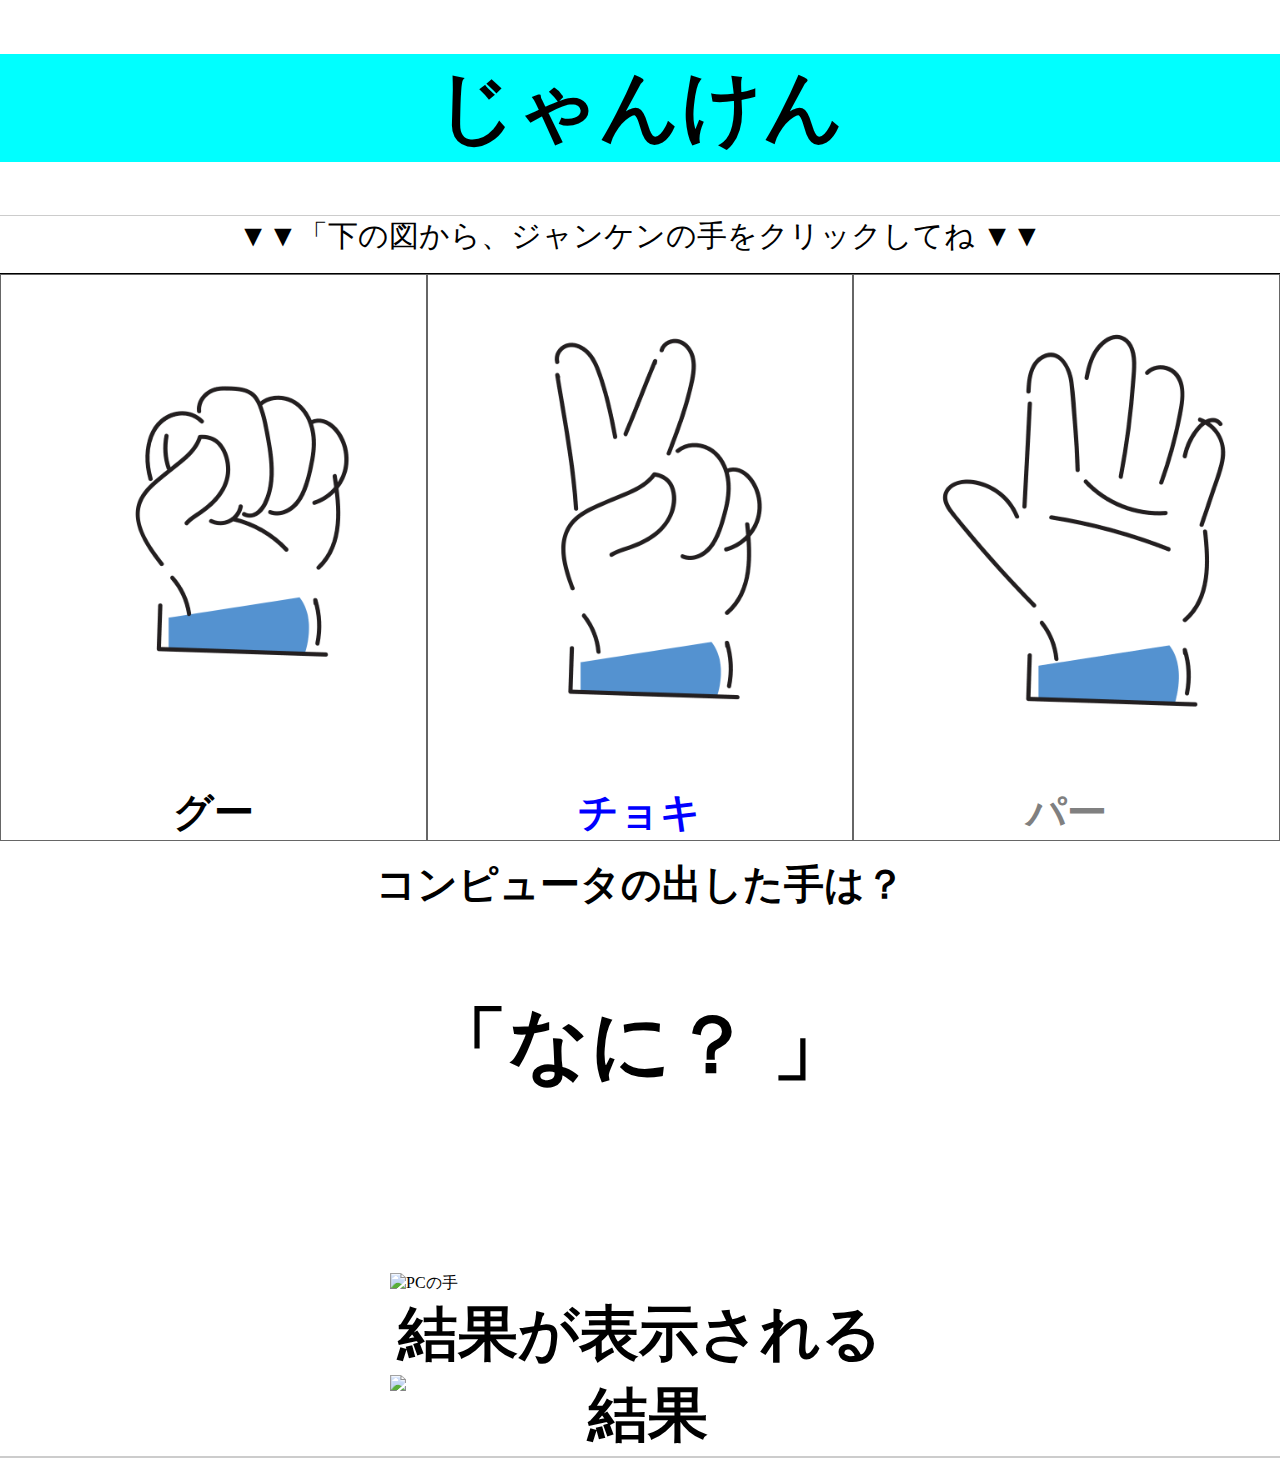
<file: zyanken/janken_index.html>
<!DOCTYPE html>
<html>

<head>
    <meta charset="utf-8">
    <meta name="viewport" content="width=device-width">
    <link rel="stylesheet" href="css/sample_try_2.css">
    <title>じゃんけん</title>
</head>

<body>

    <header>
        <h1 class="janken">じゃんけん</h1>
    </header>

    <main>
        <div class="setumei"> 
            ▼▼「下の図から、ジャンケンの手をクリックしてね ▼▼
        </div>

        <ul>
            <li id="gu_btn"><img src="img/guu.png" alt="ジャンケングーの図">グー</li>
            <li id="cho_btn"> <img src="img/cyoki.png" alt="">チョキ</li>
            <li id="par_btn"> <img src="img/paa.png" alt=""> パー</li>
        </ul>

        <div class="setumei_2">
            コンピュータの出した手は？
            <p id="nani">「<span id="pc_hands">なに？
             </span>」</p>
        </div>

        <img id="jazimentimg" alt="PCの手" />

        <div id="judgment">
            結果が表示される
            <img id="judgment_kekka" alt="結果" />
        </div>
    </main>

    <footer></footer>
    <!-- JSタグ -->
    <script src="https://ajax.googleapis.com/ajax/libs/jquery/3.7.1/jquery.min.js"></script>
    <script src="js/tly.js"></script>


   

</body>

</html>
</file>
<file: zyanken/css/sample_try_2.css>
body{
    margin:0;
    padding:0;
    text-align:center;
    
}
header{
    background-color: #fff;
    border-bottom: 1px solid #ccc;
    text-align: center;
    
}

.janken{
    background-color: aqua;
    font-size: 80px;


}
img {
    width: 500px;

}

main{
    border-bottom:1px solid #ccc;
    text-align: justify;
}

.setumei {
    text-align: center;
    font-size: 30px;

}

.setumei_2{
    text-align: center;
    font-size: 40px;
    font-weight: bold;
}

img#jazimentimg {
    display: block;
    margin: auto;
}

img#judgment_kekka {
    text-align: center;
    margin: auto;
    display: block;
}

.judgment{
    text-align: center;

}

footer{
    background-color: #fff;
    border-bottom:1px solid #ccc;
    text-align: center;
}
p{
    font-size:200%;
    text-align: center;
    border-bottom:1px solid #fff;
    height:200px;
}
ul{
    padding: 0;
    border-top: 1px solid #000000;
    display:table;  /* 定義 */
    table-layout: fixed;
    width:100%;
}
li{
    list-style-type: none;
    border: 1px solid #666;
    background-color: #FFF;
    display: table-cell;
    cursor: pointer;
    text-align: center;
    font-size: 40px;
    font-weight: bold;

}
li#cho_btn {
    color: blue;
}


li#par_btn {
    color: grey;
}


li#gu_btn {
    color: black;
}

li:hover{
    background: #0066CC;
    color:#fff;
}

div#judgment {
    text-align: center;
    font-size: 60px;
    font-weight: bold;
}
</file>
